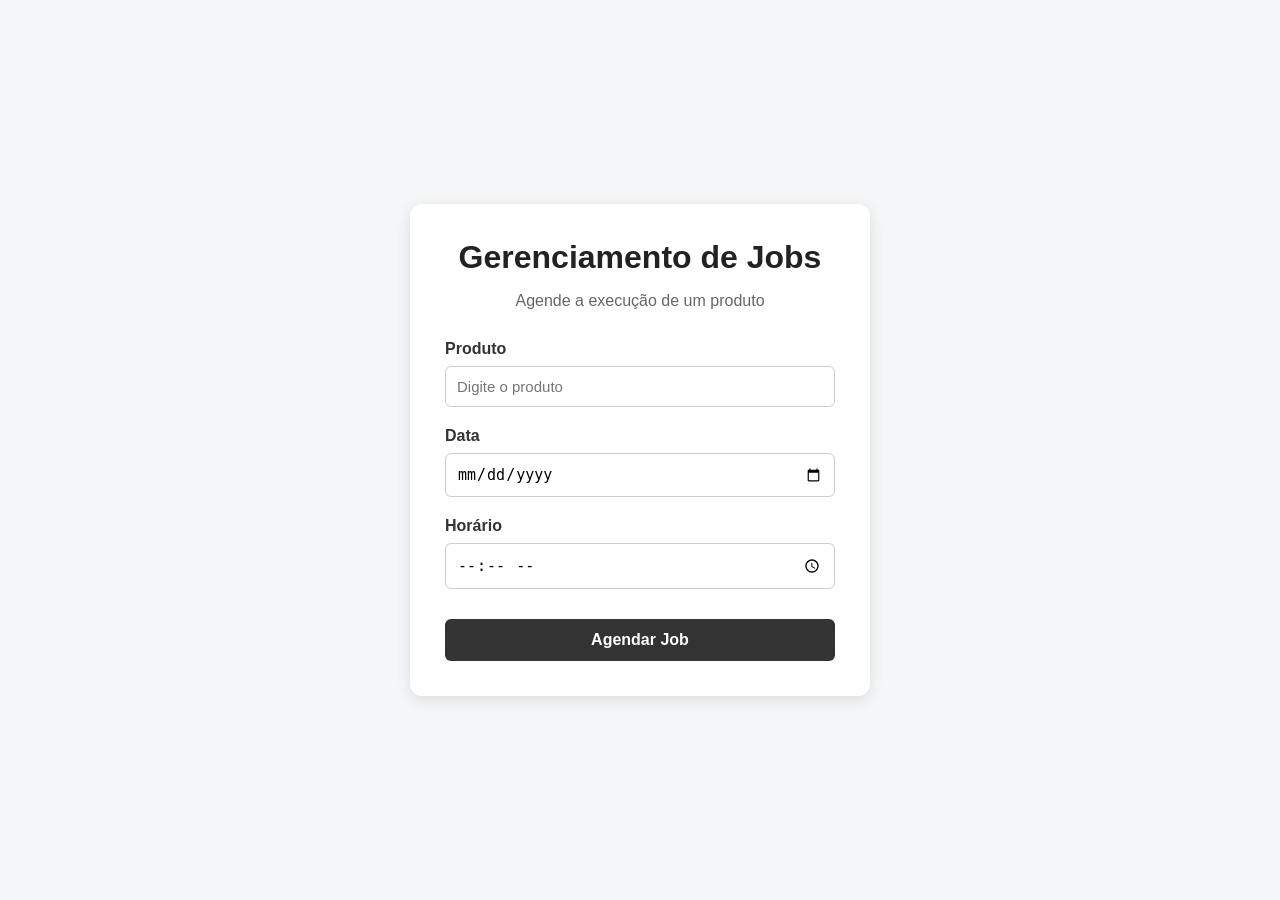
<file: index.html>
<!DOCTYPE html>
<html lang="pt-BR">

<head>
    <meta charset="UTF-8">
    <meta name="viewport" content="width=device-width, initial-scale=1.0">

    <title>Gerenciamento de Jobs</title>

    <style>
        * {
            box-sizing: border-box;
        }

        body {
            margin: 0;
            font-family: Arial,sans-serif;
            background-color: #f4f6f8;
            min-height: 100vh;

            display: flex;
            justify-content: center;
            align-items: center;
        }

        .container{
            width: 100%;
            max-width: 500px;
            padding: 20px;
        }

        .card {
            background-color: white;
            padding: 35px;
            border-radius: 12px;
            box-shadow: 0 4px 15px rgba(0, 0, 0, 0.1);
        }

        h1 {
            margin-top: 0;
            margin-bottom: 10px;
            text-align: center;
            color: #222;
        }

        .descricao {
            text-align: center;
            color: #666;
            margin-bottom: 30px;
        }

        .campo {
            margin-bottom: 20px;
        }

        label {
            display: block;
            margin-bottom: 8px;
            font-weight: bold;
            color: #333;
        }

        input {
            width: 100%;
            padding: 11px;
            border: 1px solid #ccc;
            border-radius: 6px;
            font-size: 15px;
        }

        input:focus {
            outline: none;
            border-color: #333;
        }

        button {
            width: 100%;
            padding: 12px;
            margin-top: 10px;

            border: none;
            border-radius: 6px;

            background-color: #333;
            color: white;

            font-size: 16px;
            font-weight: bold;

            cursor: pointer;
        }

        button:hover {
            background-color: #555;
        }
    </style>
</head>

<body>

    <div class="container">

        <div class ="card">

            <h1>Gerenciamento de Jobs</h1>

            <p class="descricao">
                Agende a execução de um produto
            </p>

            <form action="/gerenciamento-jobs/agendar" method="post">

                <div class="campo">
                    <label for="produto">Produto</label>
                    <input
                        type="text"
                        id="produto"
                        name="produto"
                        placeholder="Digite o produto"
                        required>
                </div>

                <div class="campo">
                    <label for="data">Data</label>
                    <input
                    type="date"
                    id="data"
                    name="data"
                    required>
                </div>

                <div class="campo">
                    <label for="horario">Horário</label>
                    <input
                        type="time"
                        id="horario"
                        name="horario"
                        required>
                </div>

                <button type="submit">
                    Agendar Job
                </button>

            </form>

        </div>

    </div>
    
</body>

</html>
</file>
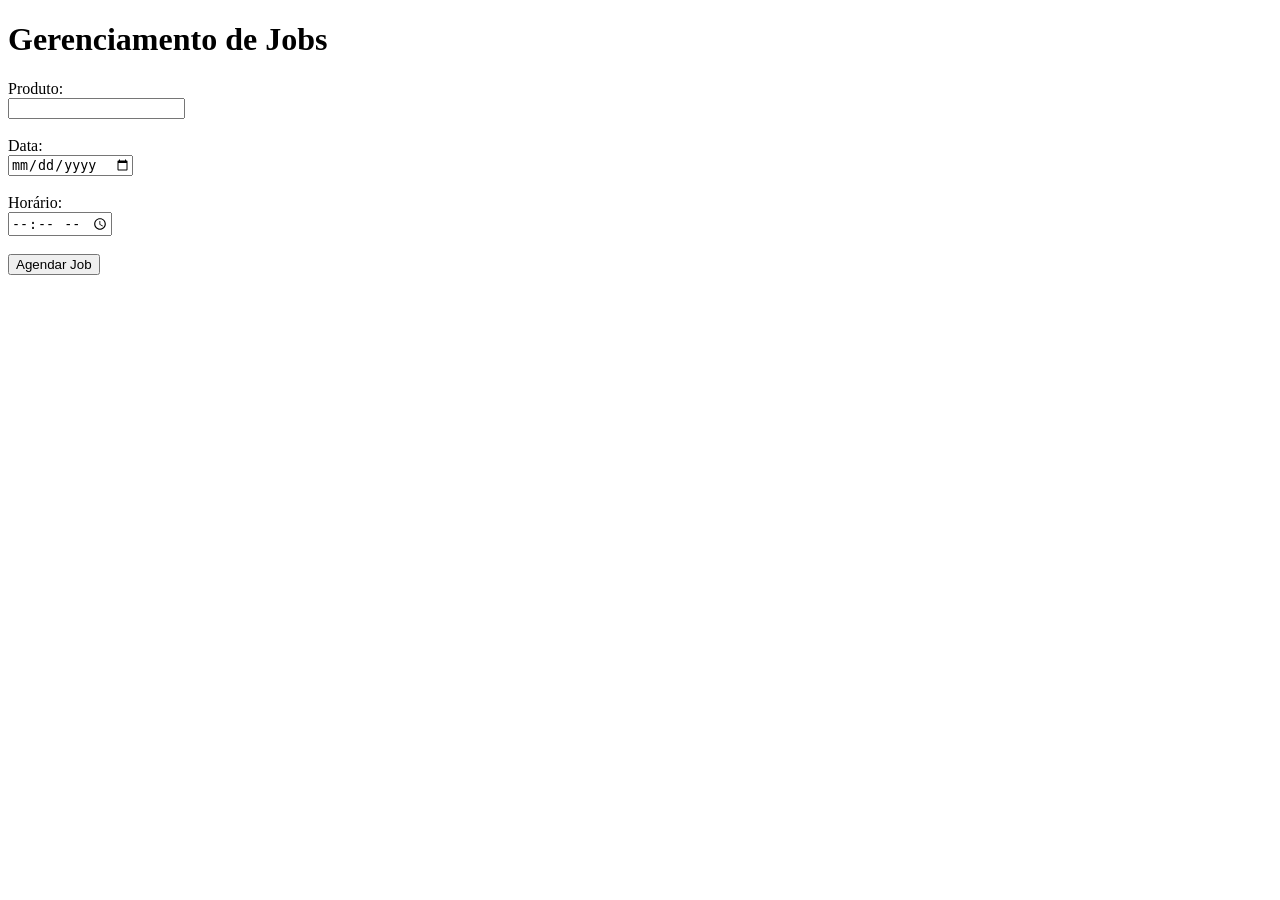
<file: gerenciamento-jobs/webapp/index.html>
<!DOCTYPE html>
<html lang="pt-BR">

<head>
    <meta charset="UTF-8">
    <title>Gerenciamento de Jobs</title>
</head>

<body>

    <h1>Gerenciamento de Jobs</h1>

    <form>

        <label for="produto">Produto:</label>
        <br>
        <input type="text" id="produto" name="produto">

        <br><br>

        <label for="data">Data:</label>
        <br>
        <input type="date" id="data" name="data">

        <br><br>

        <label for="horario">Horário:</label>
        <br>
        <input type="time" id="horario" name="horario">

        <br><br>

        <button type="submit">Agendar Job</button>

    </form>
    
</body>

</html>
</file>
